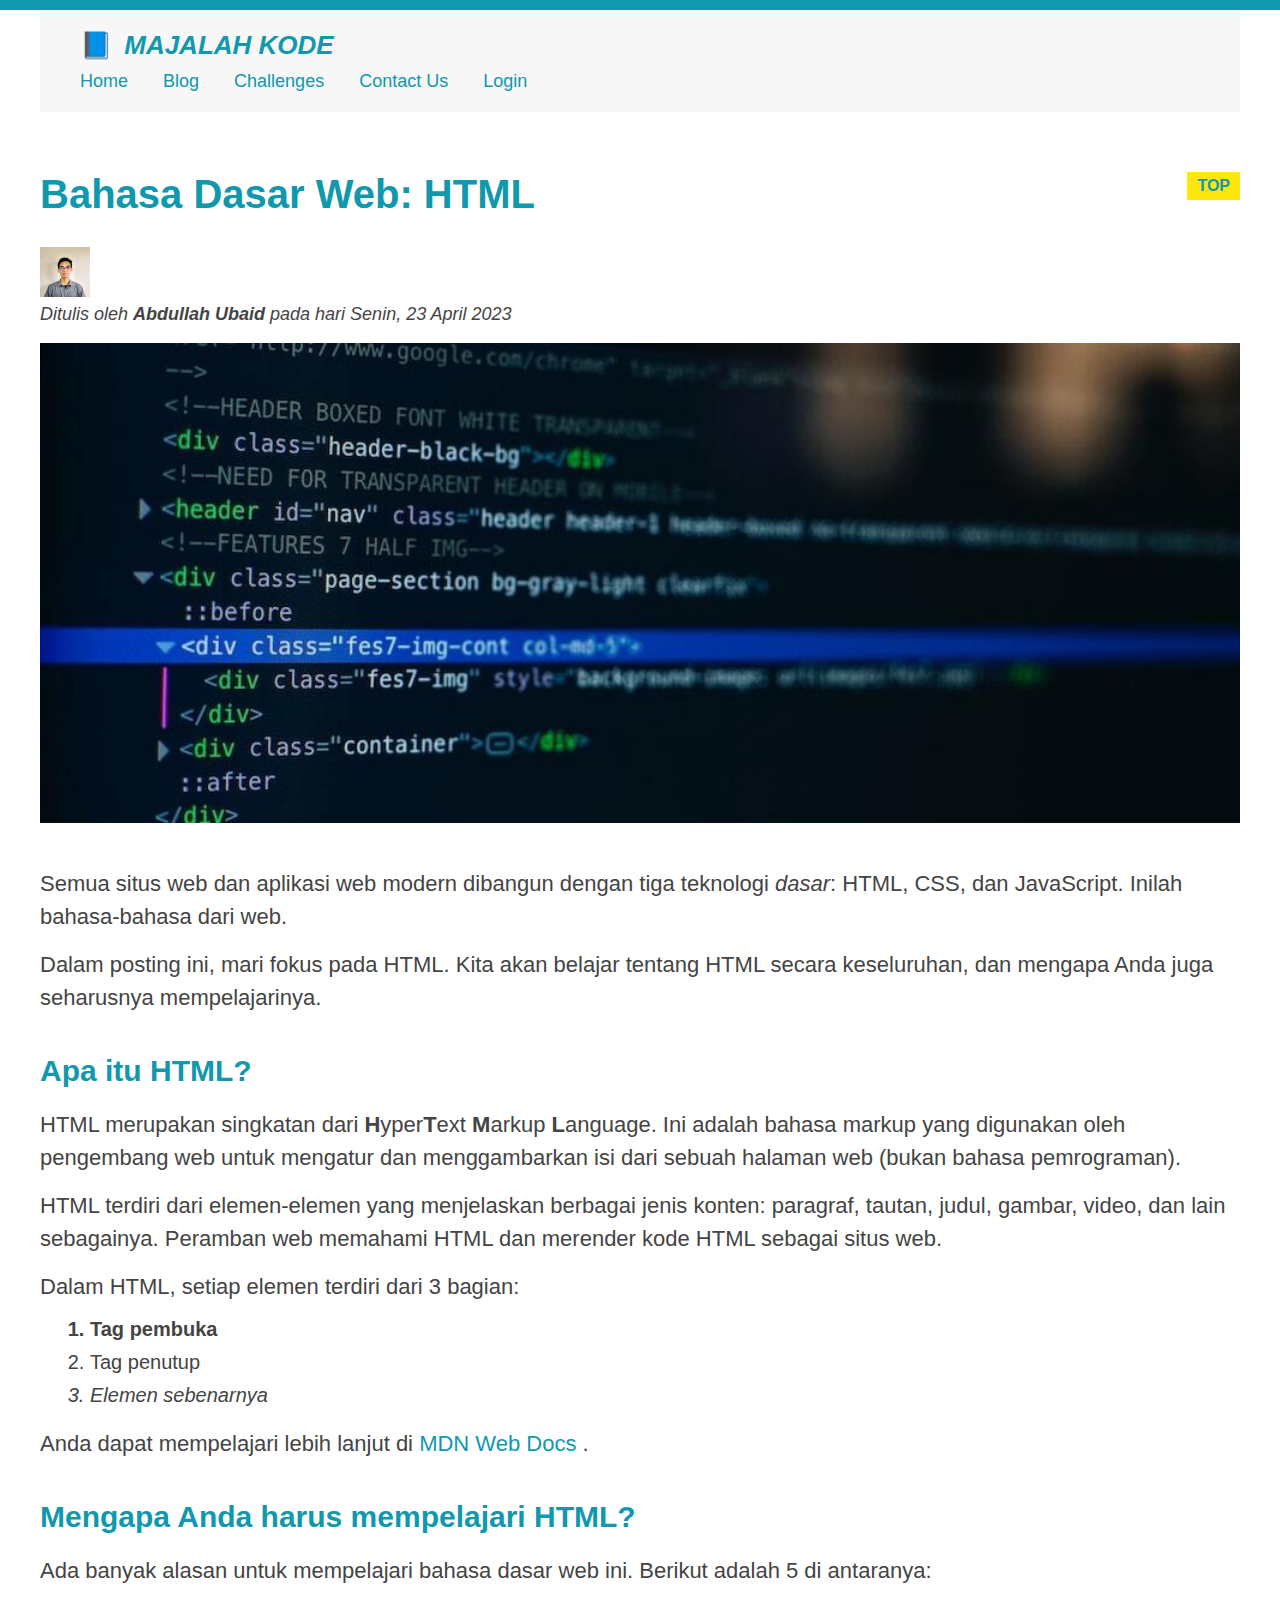
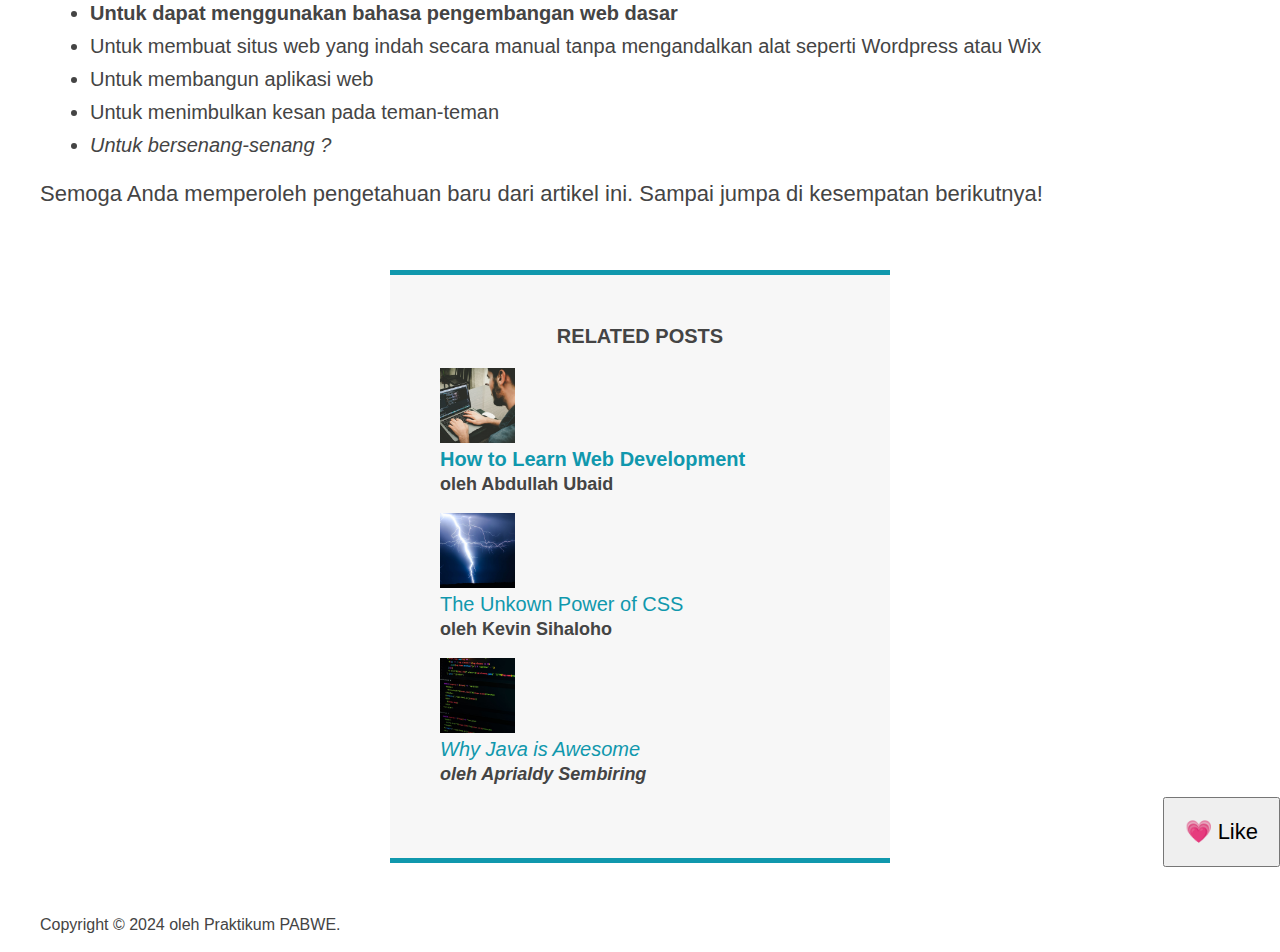
<file: index.html>
<!DOCTYPE html>
<html lang="id">
  <head>
    <meta charset="UTF-8" />
    <title>Praktikum PABWE</title>
    <link rel="stylesheet" href="style.css" />
    <!-- <link rel="stylesheet" href="layouts.css" /> -->
  </head>
  <body>
    <!-- Membuat artikel sederhana dengan HTML -->
    <div class="container">
      <header class="main-header clearfix">
        <h1>&#128216; Majalah Kode</h1>

        <nav>
          <a href="index.html">Home</a>
          <a href="blog.html">Blog</a>
          <a href="challenges.html">Challenges</a>
          <a href="contact.html">Contact Us</a>
          <a href="login.html">Login</a>
        </nav>
      </header>

      <!-- Hanya untuk flexbox -->
      <!-- <div class="row"> -->
      <article>
        <header class="post-header">
          <h2 class="top">Bahasa Dasar Web: HTML</h2>

          <div class="author-box">
            <img
              src="assets/abdullah.jpeg"
              alt="Photo profile"
              width="50"
              height="50"
            />

            <p id="author">
              Ditulis oleh
              <strong>Abdullah Ubaid</strong>
              pada hari Senin, 23 April 2023
            </p>
          </div>

          <img
            src="assets/postImg.jpeg"
            alt="HTML code on a screen"
            width="500"
            height="200"
            class="post-img"
          />
        </header>

        <p>
          Semua situs web dan aplikasi web modern dibangun dengan tiga teknologi
          <em>dasar</em>: HTML, CSS, dan JavaScript. Inilah bahasa-bahasa dari
          web.
        </p>
        <p>
          Dalam posting ini, mari fokus pada HTML. Kita akan belajar tentang
          HTML secara keseluruhan, dan mengapa Anda juga seharusnya
          mempelajarinya.
        </p>

        <h3>Apa itu HTML?</h3>
        <p>
          HTML merupakan singkatan dari
          <strong>H</strong>yper<strong>T</strong>ext <strong>M</strong>arkup
          <strong>L</strong>anguage. Ini adalah bahasa markup yang digunakan
          oleh pengembang web untuk mengatur dan menggambarkan isi dari sebuah
          halaman web (bukan bahasa pemrograman).
        </p>
        <p>
          HTML terdiri dari elemen-elemen yang menjelaskan berbagai jenis
          konten: paragraf, tautan, judul, gambar, video, dan lain sebagainya.
          Peramban web memahami HTML dan merender kode HTML sebagai situs web.
        </p>
        <p>Dalam HTML, setiap elemen terdiri dari 3 bagian:</p>
        <ol>
          <li>Tag pembuka</li>
          <li>Tag penutup</li>
          <li>Elemen sebenarnya</li>
        </ol>

        <p>
          Anda dapat mempelajari lebih lanjut di
          <a
            href="https://developer.mozilla.org/en-US/docs/Web/HTML"
            target="_blank"
          >
            MDN Web Docs
          </a>
          .
        </p>

        <h3>Mengapa Anda harus mempelajari HTML?</h3>
        <p>
          Ada banyak alasan untuk mempelajari bahasa dasar web ini. Berikut
          adalah 5 di antaranya:
        </p>
        <ul>
          <li>Untuk dapat menggunakan bahasa pengembangan web dasar</li>
          <li>
            Untuk membuat situs web yang indah secara manual tanpa mengandalkan
            alat seperti Wordpress atau Wix
          </li>
          <li>Untuk membangun aplikasi web</li>
          <li>Untuk menimbulkan kesan pada teman-teman</li>
          <li>Untuk bersenang-senang ?</li>
        </ul>
        <p>
          Semoga Anda memperoleh pengetahuan baru dari artikel ini. Sampai jumpa
          di kesempatan berikutnya!
        </p>
      </article>

      <aside>
        <h4>Related posts</h4>
        <ul class="related">
          <li class="related-post">
            <img
              src="assets/related-1.jpg"
              alt="Person Programming"
              width="75"
              height="75"
            />
            <div>
              <a href="#" class="related-link">How to Learn Web Development</a>
              <p class="related-author">oleh Abdullah Ubaid</p>
            </div>
          </li>
          <li class="related-post">
            <img
              src="assets/related-2.jpg"
              alt="Lighting"
              width="75"
              height="75"
            />
            <div>
              <a href="#" class="related-link">The Unkown Power of CSS</a>
              <p class="related-author">oleh Kevin Sihaloho</p>
            </div>
          </li>
          <li class="related-post">
            <img
              src="assets/related-3.jpg"
              alt="JavaScript code on a screen"
              width="75"
              height="75"
            />
            <div>
              <a href="#" class="related-link">Why Java is Awesome</a>
              <p class="related-author">oleh Aprialdy Sembiring</p>
            </div>
          </li>
        </ul>
      </aside>
      <!-- </div> -->

      <footer>
        <p id="copyright" class="copyright text">
          Copyright &copy; 2024 oleh Praktikum PABWE.
        </p>
      </footer>

      <button class="btn-absolute">
        <span style="color: tomato">&#128151;</span> Like
      </button>
    </div>
  </body>
</html>
</file>
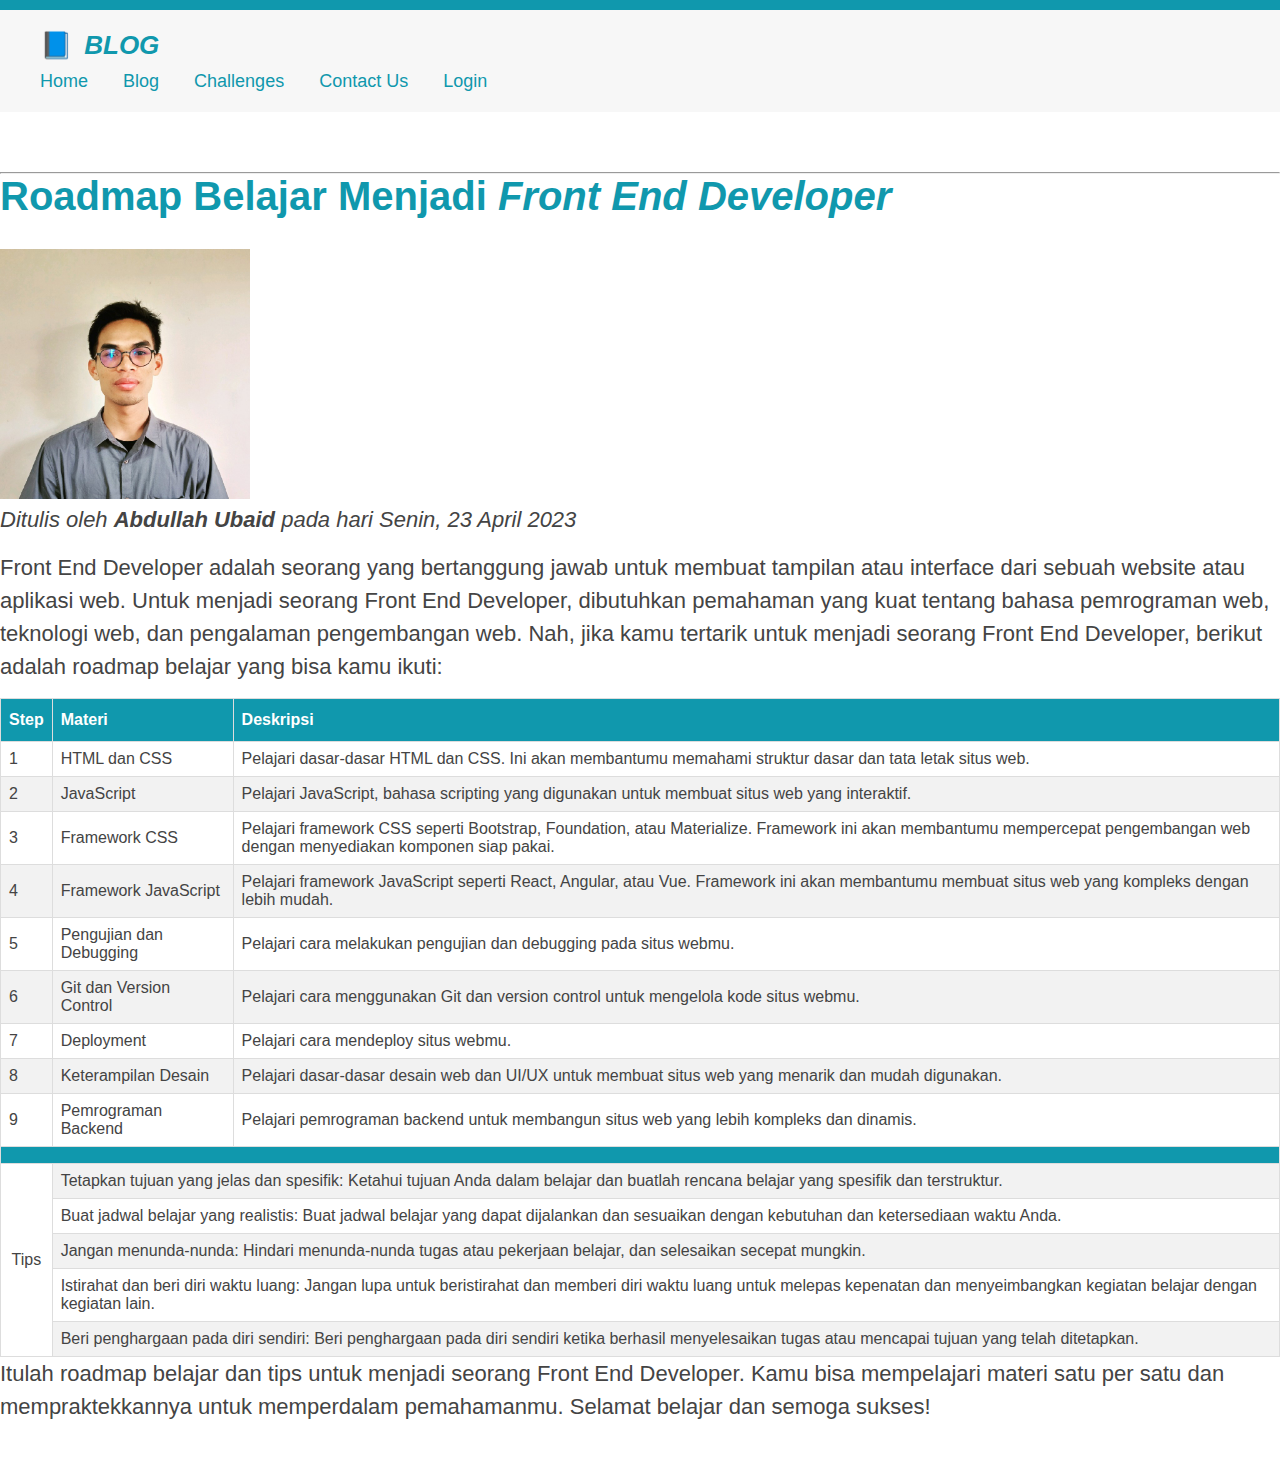
<file: blog.html>
<!DOCTYPE html>
<html lang="id">
<head>
    <meta charset="UTF-8" />
    <link rel="stylesheet" href="custom.css">
    <title>Blog</title>
</head>
<body>
    <header class="main-header clearfix">
        <h1>&#128216; Blog</h1>
        
        <nav>
            <a href="index.html">Home</a>
            <a href="blog.html">Blog</a>
            <a href="challenges.html">Challenges</a>
            <a href="contact.html">Contact Us</a>
            <a href="login.html">Login</a>
        </nav>
    </header>

    <hr />

    <article>
        <header>
            <h2>Roadmap Belajar Menjadi <em>Front End Developer</em></h2>

            <img src="assets/abdullah.jpeg" alt="Front End Developer" width="250" />
            <p>Ditulis oleh <b>Abdullah Ubaid</b> pada hari Senin, 23 April 2023</p>
        </header>

        <p>
            Front End Developer adalah seorang yang bertanggung jawab untuk membuat
            tampilan atau interface dari sebuah website atau aplikasi web. Untuk
            menjadi seorang Front End Developer, dibutuhkan pemahaman yang kuat
            tentang bahasa pemrograman web, teknologi web, dan pengalaman
            pengembangan web. Nah, jika kamu tertarik untuk menjadi seorang Front
            End Developer, berikut adalah roadmap belajar yang bisa kamu ikuti:
        </p>

        <table border="1" cellspacing="0" cellpadding="5" class="table-blog">
            <thead>
                <tr align="left">
                    <th>Step</th>
                    <th>Materi</th>
                    <th>Deskripsi</th>
                </tr>
            </thead>
            <tbody>
                <tr>
                    <td>1</td>
                    <td>HTML dan CSS</td>
                    <td>
                        Pelajari dasar-dasar HTML dan CSS. Ini akan membantumu memahami
                        struktur dasar dan tata letak situs web.
                    </td>
                </tr>
                <tr>
                    <td>2</td>
                    <td>JavaScript</td>
                    <td>
                       Pelajari JavaScript, bahasa scripting yang digunakan untuk membuat
                       situs web yang interaktif.
                    </td>
                </tr>
                <tr>
                    <td>3</td>
                    <td>Framework CSS</td>
                    <td>
                       Pelajari framework CSS seperti Bootstrap, Foundation, atau
                       Materialize. Framework ini akan membantumu mempercepat
                       pengembangan web dengan menyediakan komponen siap pakai.
                    </td>
                </tr>
                <tr>
                    <td>4</td>
                    <td>Framework JavaScript</td>
                    <td>
                       Pelajari framework JavaScript seperti React, Angular, atau Vue.
                       Framework ini akan membantumu membuat situs web yang kompleks
                       dengan lebih mudah.
                    </td>
                </tr>
                <tr>
                    <td>5</td>
                    <td>Pengujian dan Debugging</td>
                    <td>
                       Pelajari cara melakukan pengujian dan debugging pada situs webmu.
                    </td>
                </tr>
                <tr>
                    <td>6</td>
                    <td>Git dan Version Control</td>
                    <td>
                       Pelajari cara menggunakan Git dan version control untuk mengelola
                       kode situs webmu.
                    </td>
                </tr>
                <tr>
                    <td>7</td>
                    <td>Deployment</td>
                    <td>Pelajari cara mendeploy situs webmu.</td>
                </tr>
                <tr>
                    <td>8</td>
                    <td>Keterampilan Desain</td>
                    <td>
                       Pelajari dasar-dasar desain web dan UI/UX untuk membuat situs web
                       yang menarik dan mudah digunakan.
                    </td>
                </tr>
                <tr>
                    <td>9</td>
                    <td>Pemrograman Backend</td>
                    <td>
                        Pelajari pemrograman backend untuk membangun situs web yang lebih
                       kompleks dan dinamis.
                    </td>
                </tr>
                <tr>
                    <td colspan="3" style="background-color: #1098ad;"></td>
                </tr>
                <tr align="center">
                    <td rowspan="6">Tips</td>
                </tr>
                <tr>
                    <td colspan="2">
                        Tetapkan tujuan yang jelas dan spesifik: Ketahui tujuan Anda dalam
                        belajar dan buatlah rencana belajar yang spesifik dan terstruktur.
                    </td>
                </tr>
                <tr>
                    <td colspan="2">
                        Buat jadwal belajar yang realistis: Buat jadwal belajar yang dapat
                        dijalankan dan sesuaikan dengan kebutuhan dan ketersediaan waktu
                        Anda.
                    </td>
                </tr>
                <tr>
                    <td colspan="2">
                        Jangan menunda-nunda: Hindari menunda-nunda tugas atau pekerjaan
                        belajar, dan selesaikan secepat mungkin.
                    </td>
                </tr>
                <tr>
                    <td colspan="2">
                        Istirahat dan beri diri waktu luang: Jangan lupa untuk
                        beristirahat dan memberi diri waktu luang untuk melepas kepenatan
                        dan menyeimbangkan kegiatan belajar dengan kegiatan lain.
                    </td>
                </tr>
                <tr>
                    <td colspan="2">
                        Beri penghargaan pada diri sendiri: Beri penghargaan pada diri
                        sendiri ketika berhasil menyelesaikan tugas atau mencapai tujuan
                        yang telah ditetapkan.
                    </td>
                </tr>
            </tbody>
        </table>

        <p>
            Itulah roadmap belajar dan tips untuk menjadi seorang Front End
            Developer. Kamu bisa mempelajari materi satu per satu dan
            mempraktekkannya untuk memperdalam pemahamanmu. Selamat belajar dan
            semoga sukses!
        </p>
    </article>
</body>
</html>
</file>
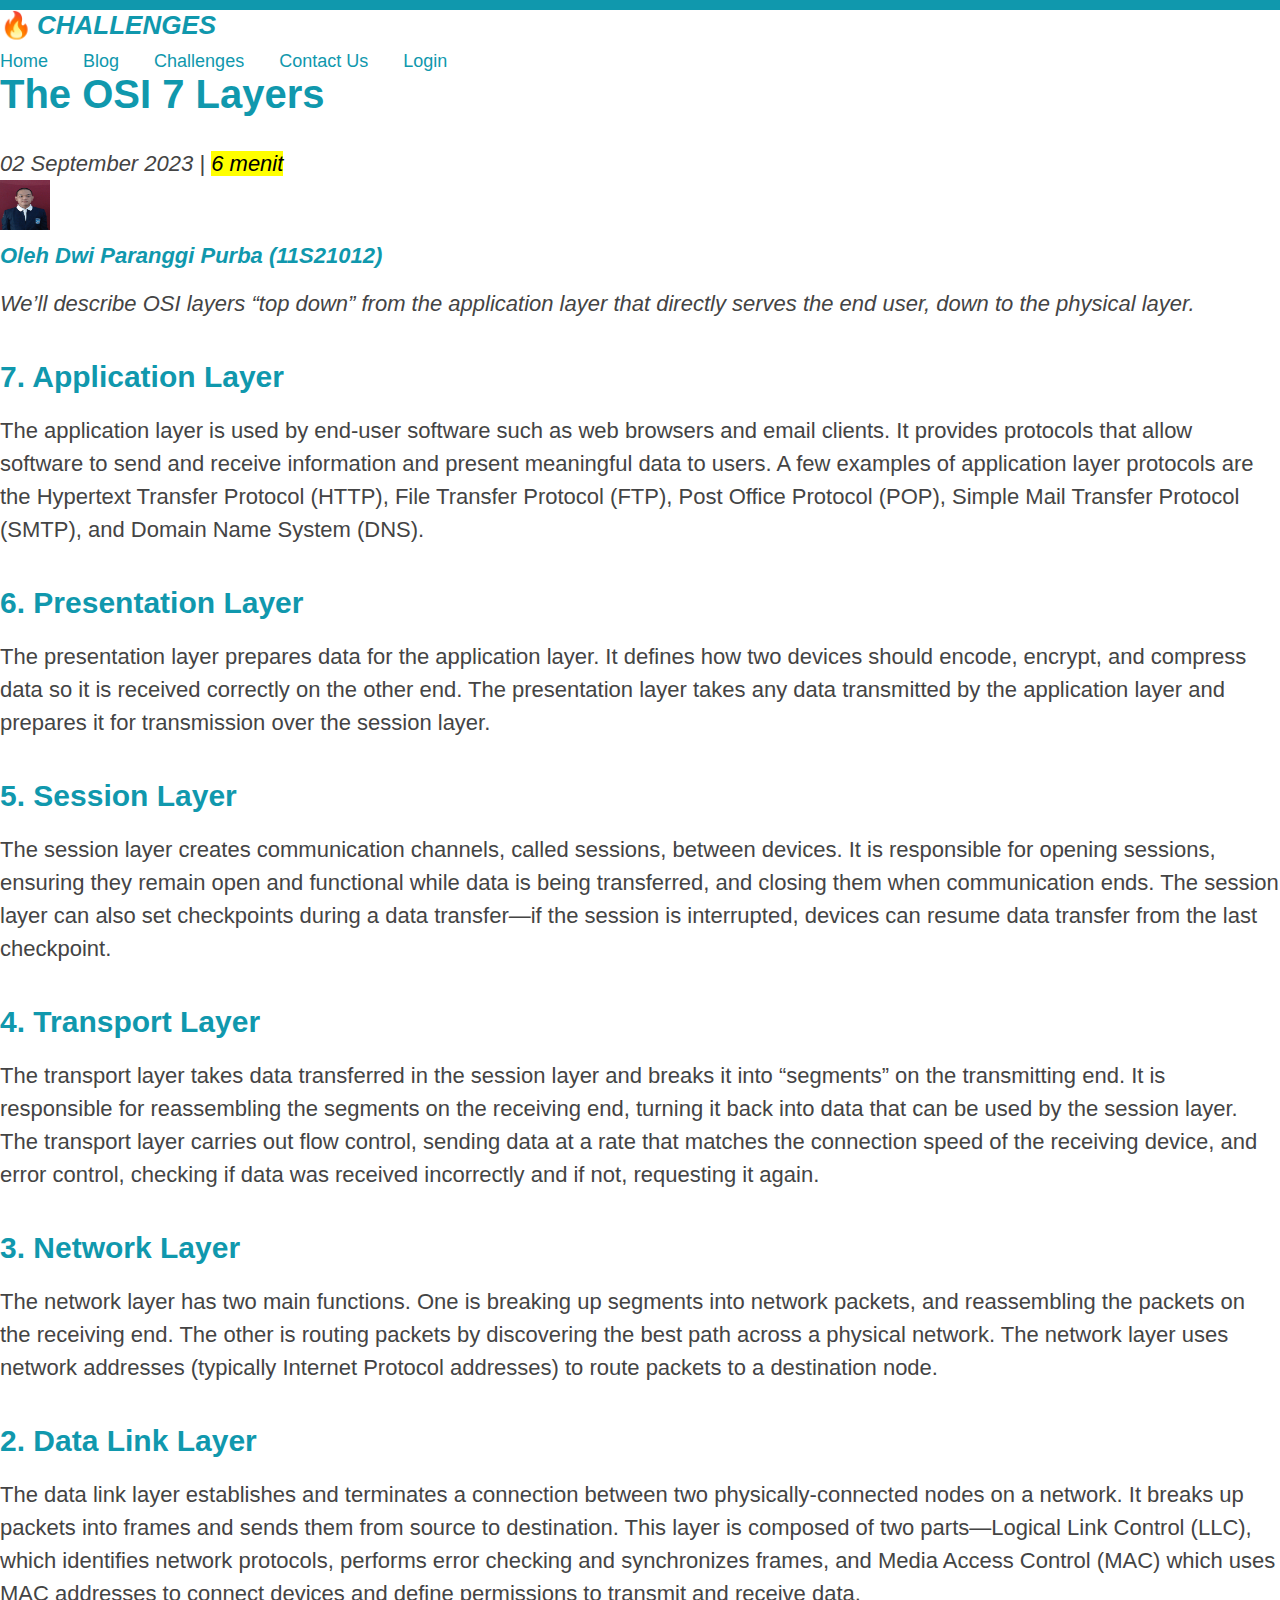
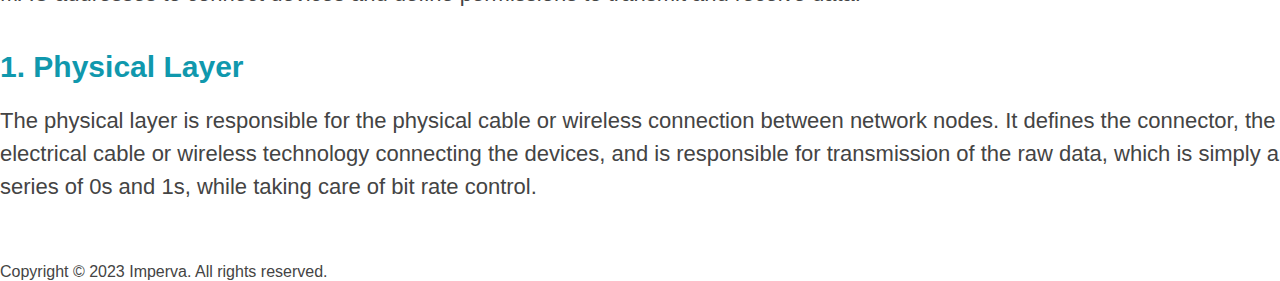
<file: challenges.html>
<!DOCTYPE html>
<html lang="id">
  <head>
    <meta charset="UTF-8" />
    <title>Praktikum PABWE</title>
    <link rel="stylesheet" href="custom.css" />
  </head>
  <body>
    <!-- Membuat artikel sederhana dengan HTML -->
    <header>
      <h1>&#128293;Challenges</h1>

      <nav>
        <a href="index.html">Home</a>
        <a href="blog.html">Blog</a>
        <a href="challenges.html">Challenges</a>
        <a href="contact.html">Contact Us</a>
        <a href="login.html">Login</a>
      </nav>
    </header>

    <article>
      <header>
        <h2>The OSI 7 Layers</h2>
        <p>
          02 September 2023 | <mark>6 menit</mark><br />
          <img
            src="assets/saya.jpg"
            alt="Dwi Paranggi Purba"
            width="50"
            height="50"
          /><br /><strong>Oleh Dwi Paranggi Purba (11S21012)</strong>
        </p>

        <p>
          We’ll describe OSI layers “top down” from the application layer that
          directly serves the end user, down to the physical layer.
        </p>
      </header>

      <h3>7. Application Layer</h3>
      <p>
        The application layer is used by end-user software such as web browsers
        and email clients. It provides protocols that allow software to send and
        receive information and present meaningful data to users. A few examples
        of application layer protocols are the Hypertext Transfer Protocol
        (HTTP), File Transfer Protocol (FTP), Post Office Protocol (POP), Simple
        Mail Transfer Protocol (SMTP), and Domain Name System (DNS).
      </p>

      <h3>6. Presentation Layer</h3>
      <p>
        The presentation layer prepares data for the application layer. It
        defines how two devices should encode, encrypt, and compress data so it
        is received correctly on the other end. The presentation layer takes any
        data transmitted by the application layer and prepares it for
        transmission over the session layer.
      </p>
      <h3>5. Session Layer</h3>
      <p>
        The session layer creates communication channels, called sessions,
        between devices. It is responsible for opening sessions, ensuring they
        remain open and functional while data is being transferred, and closing
        them when communication ends. The session layer can also set checkpoints
        during a data transfer—if the session is interrupted, devices can resume
        data transfer from the last checkpoint.
      </p>
      <h3>4. Transport Layer</h3>
      <p>
        The transport layer takes data transferred in the session layer and
        breaks it into “segments” on the transmitting end. It is responsible for
        reassembling the segments on the receiving end, turning it back into
        data that can be used by the session layer. The transport layer carries
        out flow control, sending data at a rate that matches the connection
        speed of the receiving device, and error control, checking if data was
        received incorrectly and if not, requesting it again.
      </p>
      <h3>3. Network Layer</h3>
      <p>
        The network layer has two main functions. One is breaking up segments
        into network packets, and reassembling the packets on the receiving end.
        The other is routing packets by discovering the best path across a
        physical network. The network layer uses network addresses (typically
        Internet Protocol addresses) to route packets to a destination node.
      </p>
      <h3>2. Data Link Layer</h3>
      <p>
        The data link layer establishes and terminates a connection between two
        physically-connected nodes on a network. It breaks up packets into
        frames and sends them from source to destination. This layer is composed
        of two parts—Logical Link Control (LLC), which identifies network
        protocols, performs error checking and synchronizes frames, and Media
        Access Control (MAC) which uses MAC addresses to connect devices and
        define permissions to transmit and receive data.
      </p>
      <h3>1. Physical Layer</h3>
      <p>
        The physical layer is responsible for the physical cable or wireless
        connection between network nodes. It defines the connector, the
        electrical cable or wireless technology connecting the devices, and is
        responsible for transmission of the raw data, which is simply a series
        of 0s and 1s, while taking care of bit rate control.
      </p>
    </article>
    <footer>Copyright &copy; 2023 Imperva. All rights reserved.</footer>
  </body>
</html>
</file>
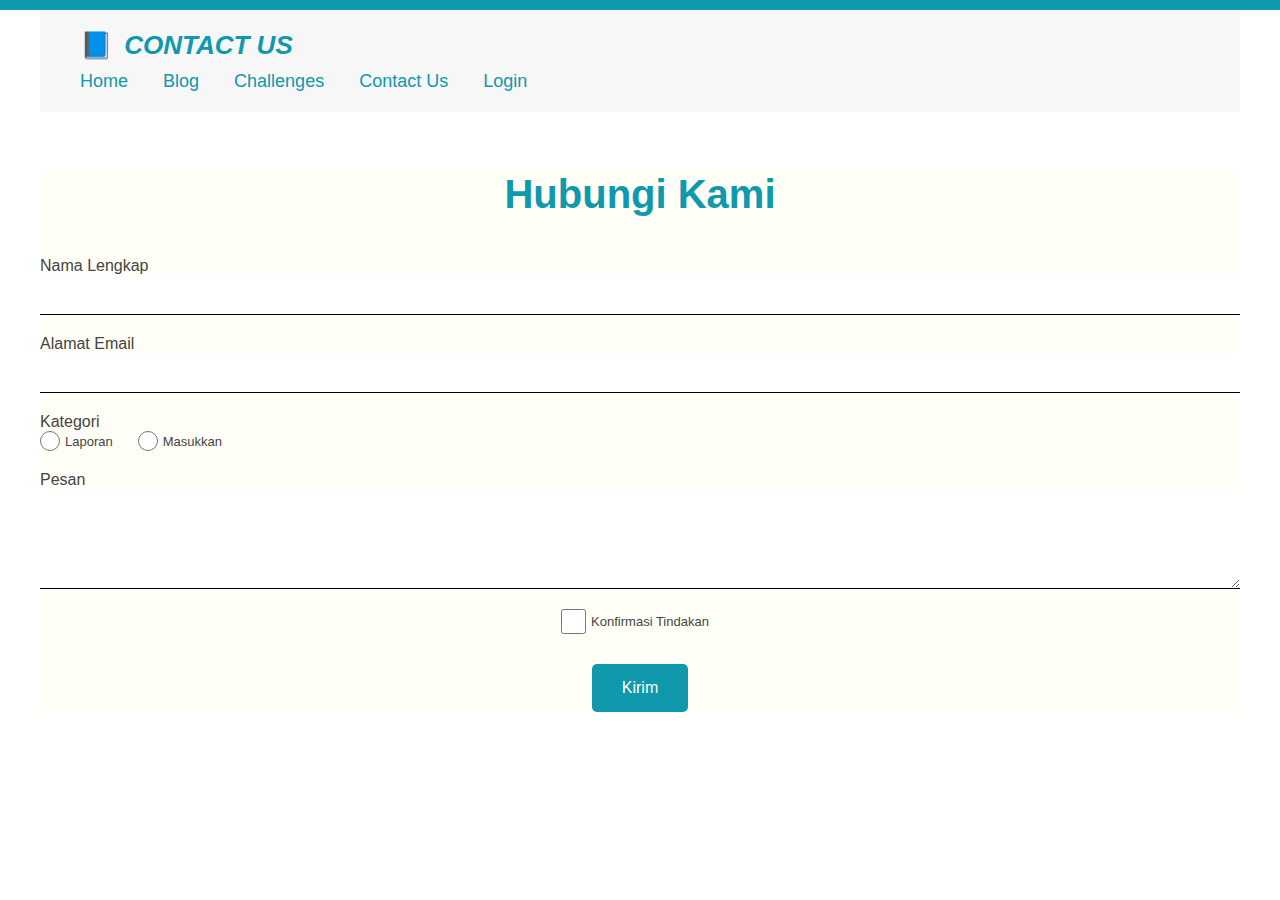
<file: contact.html>
<!DOCTYPE html>
<html lang="id">
<head>
    <meta charset="UTF-8" />
    <link rel="stylesheet" href="custom.css">
    <title>Praktikum PABWE</title>
</head>
<body>
    <div class="container">
        <header class="main-header clearfix">
            <h1>&#128216; Contact us</h1>
            
            <nav>
                <a href="index.html">Home</a>
                <a href="blog.html">Blog</a>
                <a href="challenges.html">Challenges</a>
                <a href="contact.html">Contact Us</a>
                <a href="login.html">Login</a>
            </nav>
        </header>
    
        <main>
            <form class="contact-us">
                <h2>Hubungi Kami</h2>
                <div class="nama-lengkap">
                    <label for="name">Nama Lengkap</label>
                    <input type="text" id="name" name="name" />
                </div>
                <div class="alamat-email">
                    <label for="email">Alamat Email</label>
                    <input type="email" id="email" name="email" />
                </div>
                <div class="Kategori">
                    <label for="kategori">Kategori</label>
                    <br>
                    <div>
                        <input type="radio" id="report" name="kategori" value="report" />
                        <label for="report">Laporan</label><br />
                        <input type="radio" id="feedback" name="kategori" value="feedback" />
                        <label for="feedback">Masukkan</label>
                    </div>
                </div>
                <div class="pesan">
                    <label for="message">Pesan</label>
                    <textarea id="message" name="message" rows="5"></textarea>
                </div>
                <div class="konfirmasi">
                    <input 
                                type="checkbox"
                                id="verification"
                                name="verification"
                                value="1"
                                required
                            />
                            <label for="verification">Konfirmasi Tindakan</label>
                </div>
                <input type="submit" value="Kirim" class="submit" style="color: white;"/>
            </form>
        </main>
    </div>
</body>
</html>
</file>
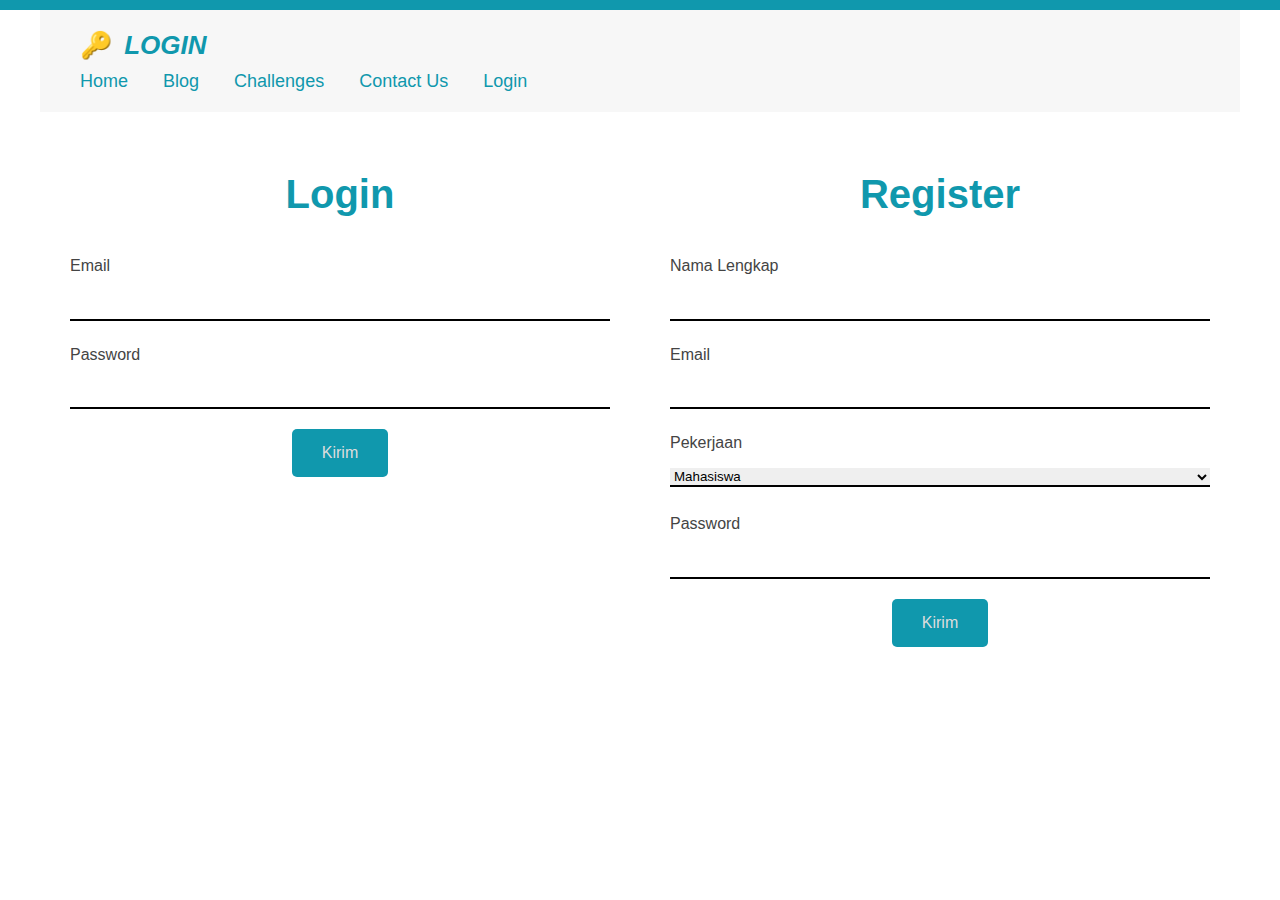
<file: login.html>
<!DOCTYPE html>
<html lang="id">
  <head>
    <meta charset="UTF-8" />
    <title>Praktikum PABWE</title>
    <link rel="stylesheet" href="custom.css" />
  </head>
  <body>
    <!-- Membuat artikel sederhana dengan HTML dan css -->
    <div class="container">
      <header class="main-header clearfix">
        <h1>&#128273; Login</h1>

        <nav>
          <a href="index.html">Home</a>
          <a href="blog.html">Blog</a>
          <a href="challenges.html">Challenges</a>
          <a href="contact.html">Contact Us</a>
          <a href="login.html">Login</a>
        </nav>
      </header>

      <main class="container-login">
        <fieldset>
          <label class="title">Login</label>
          <form>
            <p>
              <label for="Email">Email</label>
              <br />
              <input type="email" name="email" id="email" />
            </p>
            <p>
              <label for="password">Password</label>
              <br />
              <input type="password" name="password" id="password" />
            </p>
            <p>
              <button type="button">Kirim</button>
            </p>
          </form>
        </fieldset>
        <fieldset>
          <label class="title">Register</label>
          <form action="">
            <p>
              <label for="nama">Nama Lengkap</label>
              <br />
              <input type="text" name="nama" id="nama" />
            </p>
            <p>
              <label for="email">Email</label>
              <br />
              <input type="email" name="email" id="email" />
            </p>
            <p>
              <label for="job">Pekerjaan</label>
              <br />
              <select name="job" id="job">
                <option value="mahasiswa">Mahasiswa</option>
                <option value="asisten dosen">Asisten Dosen</option>
                <option value="dosen">Dosen</option>
              </select>
            </p>
            <p>
              <label for="password">Password</label>
              <br />
              <input type="password" name="password" id="password" />
            </p>
            <p>
              <button type="button">Kirim</button>
            </p>
          </form>
        </fieldset>
      </main>
    </div>
  </body>
</html>
</file>
<file: style.css>
* {
    margin: 0;
    padding: 0;
    box-sizing: border-box;
}

body {
    color: #444444;
    font-family: sans-serif;
    border-top: 10px solid #1098ad;
    position: relative;
}

.container {
    width: 1200px;
    margin: 0 auto;
}

.main-header {
    background-color: #f7f7f7;
    padding: 20px 40px;
    margin-bottom: 60px;
}

nav {
    font-size: 18px;
}

article {
    margin-bottom: 60px;
}

.post-header {
    margin-bottom: 40px;
}

aside {
    background-color: #f7f7f7;
    border-top: 5px solid #1098ad;
    border-bottom: 5px solid #1098ad;
    padding: 50px 0;
    margin: 0 auto;
    margin-bottom: 50px;
    width: 500px;
}

h1,
h2,
h3 {
color: #1098ad;
}

h1 {
font-size: 26px;
text-transform: uppercase; 
font-style: italic;
}

h2 {
font-size: 40px; 
margin-bottom: 30px;
}

h3 {
font-size: 30px;
margin-bottom: 20px; 
margin-top: 40px;
}

h4 {
font-size: 20px;
text-transform: uppercase; 
text-align: center;
margin-bottom: 20px;
}

p {
font-size: 22px; 
line-height: 1.5; 
margin-bottom: 15px;
}

ul,
ol {
margin-left: 50px; 
margin-bottom: 20px;
}

li {
font-size: 20px; 
margin-bottom: 10px;
}

li:last-child {
margin-bottom: 0px;
}

#author {
font-style: italic;
font-size: 18px;
}

#copyright {
font-size: 16px;
}

.related-author {
font-size: 18px; 
font-weight: bold;
}

.related {
list-style: none;
}

.main-header {
background-color: #f7f7f7;
}

aside {
background-color: #f7f7f7;
border-top: 5px solid #1098ad; 
border-bottom: 5px solid #1098ad;
}

li:first-child {
font-weight: bold;
}

li:last-child {
font-style: italic;
}

/* Styling links */
a:link {
color: #1098ad;
text-decoration: none;
}

a:visited {
color: #1098ad;
}

a:hover {
color: orangered;
font-weight: bold;
text-decoration: underline dotted orangered;
}

a:active {
background-color: gainsboro; 
font-style: italic;
}

.post-img {
width: 100%;
height: auto;
}

 nav a:link {
    margin: 10px 30px 0 0;
    display: inline-block;
}

nav a:link:last-child {
    margin-right: 0;
}

.btn-absolute {
    font-size: 22px;
    padding: 20px;
    cursor: pointer;
    position: absolute;
    bottom: 70px;
    right: 0px;
}

.position-relative {
    position: relative;
}

h1::first-letter {
    font-style: normal;
    margin-right: 5px;
}

.top {
    position: relative;
}

.top::after {
    content: "TOP";
    background-color: #ffe70e;
    font-size: 16px;
    font-weight: bold;
    display: inline-block;
    padding: 5px 10px;
    position: absolute;
    top: 0px;
    right: 0px;
}
</file>
<file: custom.css>
* {
    margin: 0;
    padding: 0;
    box-sizing: border-box;
}

body {
    color: #444444;
    font-family: sans-serif;
    border-top: 10px solid #1098ad;
    position: relative;
}

.container {
    width: auto;
    margin: 0px 40px 0px 40px;
}

.main-header {
    background-color: #f7f7f7;
    padding: 20px 40px;
    margin-bottom: 60px;
}

nav {
    font-size: 18px;
}

article {
    margin-bottom: 60px;
}

.post-header {
    margin-bottom: 40px;
}

aside {
    background-color: #f7f7f7;
    border-top: 5px solid #1098ad;
    border-bottom: 5px solid #1098ad;
    padding: 50px 0;
    margin: 0 auto;
    margin-bottom: 50px;
    width: 500px;
}

h1,
h2,
h3 {
color: #1098ad;
}

h1 {
font-size: 26px;
text-transform: uppercase; 
font-style: italic;
}

h2 {
font-size: 40px; 
margin-bottom: 30px;
}

h3 {
font-size: 30px;
margin-bottom: 20px; 
margin-top: 40px;
}

h4 {
font-size: 20px;
text-transform: uppercase; 
text-align: center;
margin-bottom: 20px;
}

p {
font-size: 22px; 
line-height: 1.5; 
margin-bottom: 15px;
}

ul,
ol {
margin-left: 50px; 
margin-bottom: 20px;
}

li {
font-size: 20px; 
margin-bottom: 10px;
}

li:last-child {
margin-bottom: 0px;
}

#author {
font-style: italic;
font-size: 18px;
}

#copyright {
font-size: 16px;
}

.related-author {
font-size: 18px; 
font-weight: bold;
}

.related {
list-style: none;
}

.main-header {
background-color: #f7f7f7;
}

aside {
background-color: #f7f7f7;
border-top: 5px solid #1098ad; 
border-bottom: 5px solid #1098ad;
}

li:first-child {
font-weight: bold;
}

li:last-child {
font-style: italic;
}

/* Styling links */
a:link {
color: #1098ad;
text-decoration: none;
}

a:visited {
color: #1098ad;
}

a:hover {
color: orangered;
font-weight: bold;
text-decoration: underline dotted orangered;
}

a:active {
background-color: gainsboro; 
font-style: italic;
}

.post-img {
width: 100%;
height: auto;
}

 nav a:link {
    margin: 10px 30px 0 0;
    display: inline-block;
}

nav a:link:last-child {
    margin-right: 0;
}

.btn-absolute {
    font-size: 22px;
    padding: 20px;
    cursor: pointer;
    position: absolute;
    bottom: 70px;
    right: 0px;
}

.position-relative {
    position: relative;
}

h1::first-letter {
    font-style: normal;
    margin-right: 5px;
}

.top {
    position: relative;
}

.top::after {
    content: "TOP";
    background-color: #ffe70e;
    font-size: 16px;
    font-weight: bold;
    display: inline-block;
    padding: 5px 10px;
    position: absolute;
    top: 0px;
    right: 0px;
}

article header p {
    font-style: italic;
}





/* BLOG SECTION */
.table-blog {
    font-family: Arial, Helvetica, sans-serif;
    border-collapse: collapse;
    width: 100%;
}
  
.table-blog td, .table-blog th {
    border: 1px solid #ddd;
    padding: 8px;
}
  
.table-blog tr:nth-child(even){
    background-color: #f2f2f2;
}
  
.table-blog tr:hover {
    background-color: #ddd;
}
  
.table-blog th {
    padding-top: 12px;
    padding-bottom: 12px;
    text-align: left;
    background-color: #1098ad;
    color: white;
}





/* CONTACT SECTION */
main {
    display: flex;
    align-items: center;
    justify-content: center;
}
main .contact-us {
    display: flex;
    flex-direction: column;
    width: 100%;
    height: auto;
    align-items: center;
    background-color: #ffe7;
}
main .contact-us .nama-lengkap,
main .contact-us .alamat-email,
main .contact-us .pesan {
    display: flex;
    flex-direction: column;
    width: 100%;
    margin-top: 10px;
    margin-bottom: 10px;
}

main .contact-us .Kategori,
main .contact-us .konfirmasi {
    width: 100%;
    margin-top: 10px;
    margin-bottom: 10px;
    gap: 10px;
}

main .contact-us .Kategori div {
    display: flex;
    align-items: center;
}

main .contact-us .Kategori div label {
    font-size: small;
    margin-left: 5px;
    margin-right: 25px;
}

main .contact-us .Kategori div input {
    width: 20px;
    height: 20px;
}

main .contact-us .nama-lengkap input,
main .contact-us .alamat-email input,
main .contact-us .pesan textarea{
    height: 40px;
    border-top: 0px;
    border-left: 0px;
    border-right: 0px;
    border-bottom: 1px solid black;
}

main .contact-us .pesan textarea{
    height: 100px;
    border-top: 0px;
    border-left: 0px;
    border-right: 0px;
    border-bottom: 1px solid black;
}

main .contact-us .konfirmasi {
    font-size: small;
    display: flex;
    justify-content: center;
    align-items: center;
}

main .contact-us .konfirmasi label {
    font-size: small;
    margin-left: -5px;
    margin-right: 10px;
}

main .contact-us .konfirmasi input {
    width: 25px;
    height: 25px;
}

main .contact-us .submit {
    color: #ddd;
    background-color: #1098ad;
    margin-top: 20px;
    font-size: medium;
    padding: 15px 30px 15px 30px;
    border: 0px;
    border-radius: 5px;
}




/* CHALLENGES SECTION */
article p strong{
    color: #1098ad;
}




/* CHALLENGES SECTION */
.container-login {
    margin: 0px 50px 0px 50px 0px;
    display: flex;
    align-items: flex-start;
}

.container-login fieldset {
    display: flex;
    flex-direction: column;

    margin: 0px 30px 0px 30px;
    border: none;
    width: 100%;
}

.container-login fieldset .title {
    align-self: center;
    font-size: 40px;
    font-weight: bold;
    color: #1098ad;
}

.container-login fieldset form {
    width: 100%;
    margin-top: 30px;
    display: inline-block;
    flex-direction: column;
    align-items: center;
}

.container-login fieldset form label {
    font-size: medium;
    align-self: flex-start;
}

.container-login fieldset form input {
    height: 40px;
    width: 100%;
    border-top: 0px;
    border-left: 0px;
    border-right: 0px;
    border-bottom: 2px solid black;
}

.container-login fieldset form button {
    display: block; 
    margin: 0 auto; 
    color: #ddd;
    background-color: #1098ad;
    margin-top: 20px;
    font-size: medium;
    padding: 15px 30px 15px 30px;
    border: 0px;
    border-radius: 5px;
}

.container-login fieldset form select {
    width: 100%;
    border-top: 0px;
    border-left: 0px;
    border-right: 0px;
    border-bottom: 2px solid black;
}
</file>
